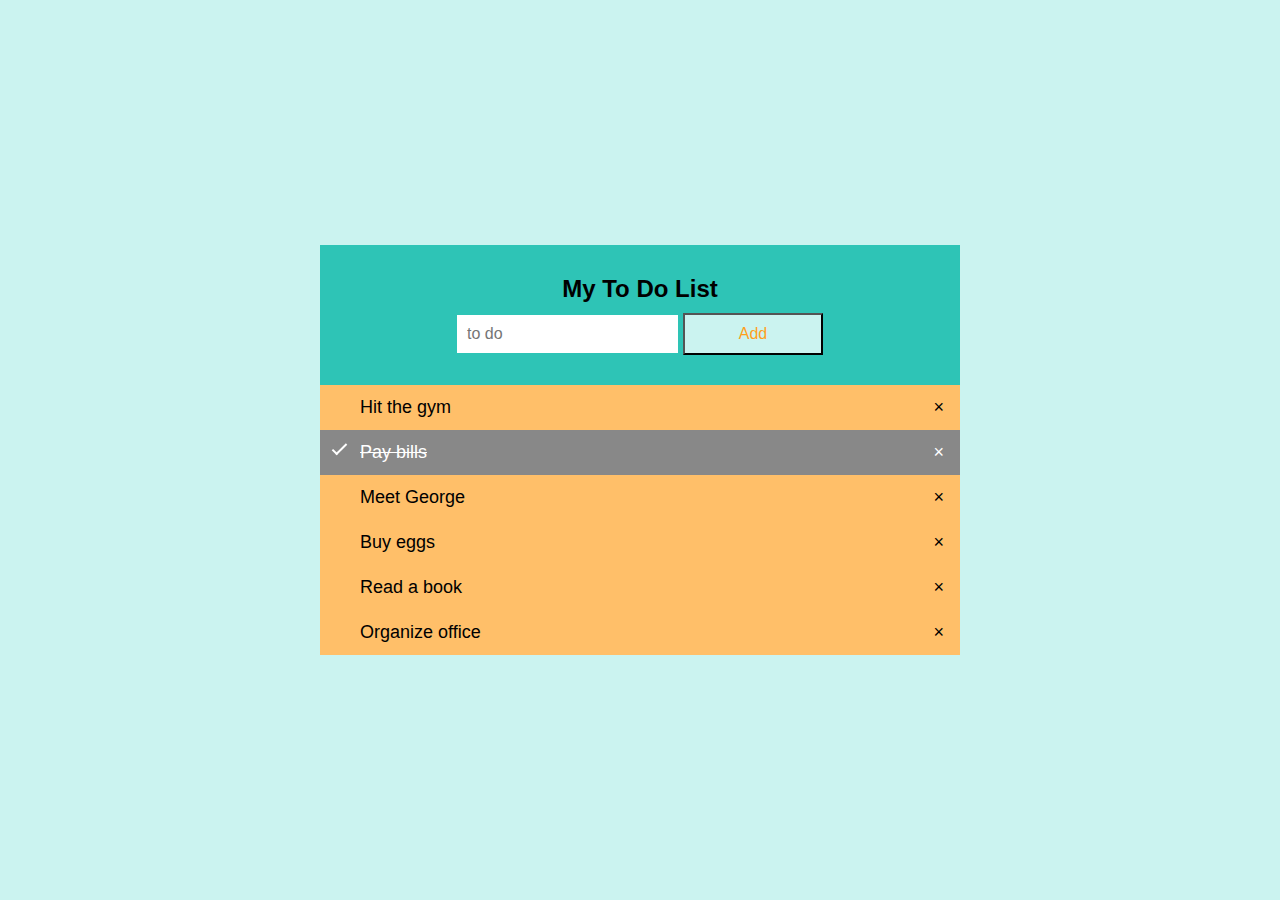
<file: 0322-to-do-list/index.html>
<!DOCTYPE html>
<html lang="en">
  <head>
    <meta charset="UTF-8" />
    <meta http-equiv="X-UA-Compatible" content="IE=edge" />
    <meta name="viewport" content="width=device-width, initial-scale=1.0" />
    <link rel="stylesheet" href="style.css" />
    <title>To Do List</title>
  </head>
  <body>
    <section class="todo-wrapper">
      <header class="todo-title">
        <h2>My To Do List</h2>

        <form>
          <input
            type="text"
            id="myInput"
            class="todo-input"
            placeholder="to do "
          />
          <button type="submit" class="todo-button">Add</button>
        </form>
      </header>
      <div class="todo-list-container">
        <ul class="todo-list">
          <li>Hit the gym</li>
          <li class="checked">Pay bills</li>
          <li>Meet George</li>
          <li>Buy eggs</li>
          <li>Read a book</li>
          <li>Organize office</li>
        </ul>
      </div>
    </section>
    <script src="todo.js"></script>
  </body>
</html>
</file>
<file: 0322-to-do-list/style.css>
*,
*::before,
*::after {
  margin: 0;
  padding: 0;
  box-sizing: border-box;
}

body {
  font-size: 62.5%;
  height: 100vh;
  display: flex;
  justify-content: center;
  align-items: center;
  background-color: #cbf3f0;
  font-family: sans-serif;
}

section {
  display: flex;
  flex-wrap: wrap;
  font-size: 1rem;
  width: 50%;
  justify-content: center;
  align-items: center;
  background-color: #2ec4b6;
  min-height: 20vh;
  max-height: 70vh;
}

header {
  background-color: #2ec4b6;

  text-align: center;
  justify-self: center;
  padding: 30px;
  flex: 0 0 100%;
}

h2 {
  padding-bottom: 10px;
}

form {
  flex: 0 0 80%;
  justify-self: center;
}

input {
  flex: 0 0 100%;

  margin: 0;
  border: none;
  border-radius: 0;
  padding: 10px;
  width: calc(100% - 150px);
  font-size: 16px;
  justify-self: flex-end;
}

.todo-button {
  padding: 10px;
  width: 140px;
  background: #cbf3f0;
  color: #ff9f1c;
  text-align: center;
  font-size: 16px;
  cursor: pointer;
  transition: 0.3s;
  border-radius: 0;
  outline: none;
}

.todo-button:hover {
  background-color: #36d6c6;
}

.todo-list-container {
  flex: 0 0 100%;
  overflow-y: scroll;
  max-height: 60vh;
}

ul li {
  flex: 0 0 100%;
  list-style: none;
  cursor: pointer;
  position: relative;
  padding: 12px 8px 12px 40px;
  background: #ffbf69;
  font-size: 18px;
  transition: 0.2s;

  /* make the list items unselectable */
  -webkit-user-select: none;
  -moz-user-select: none;
  -ms-user-select: none;
  user-select: none;
}

li:hover {
  background: #fac784;
}

.alert {
  border: #f44336 solid 1px;
}

.close {
  position: absolute;
  right: 0;
  top: 0;
  padding: 12px 16px 12px 16px;
}

.close:hover {
  background-color: #f44336;
  color: white;
}

ul li.checked {
  background: #888;
  color: #fff;
  text-decoration: line-through;
}

/* Add a "checked" mark when clicked on */
ul li.checked::before {
  content: "";
  position: absolute;
  border-color: #fff;
  border-style: solid;
  border-width: 0 2px 2px 0;
  top: 10px;
  left: 16px;
  transform: rotate(45deg);
  height: 15px;
  width: 7px;
}
</file>
